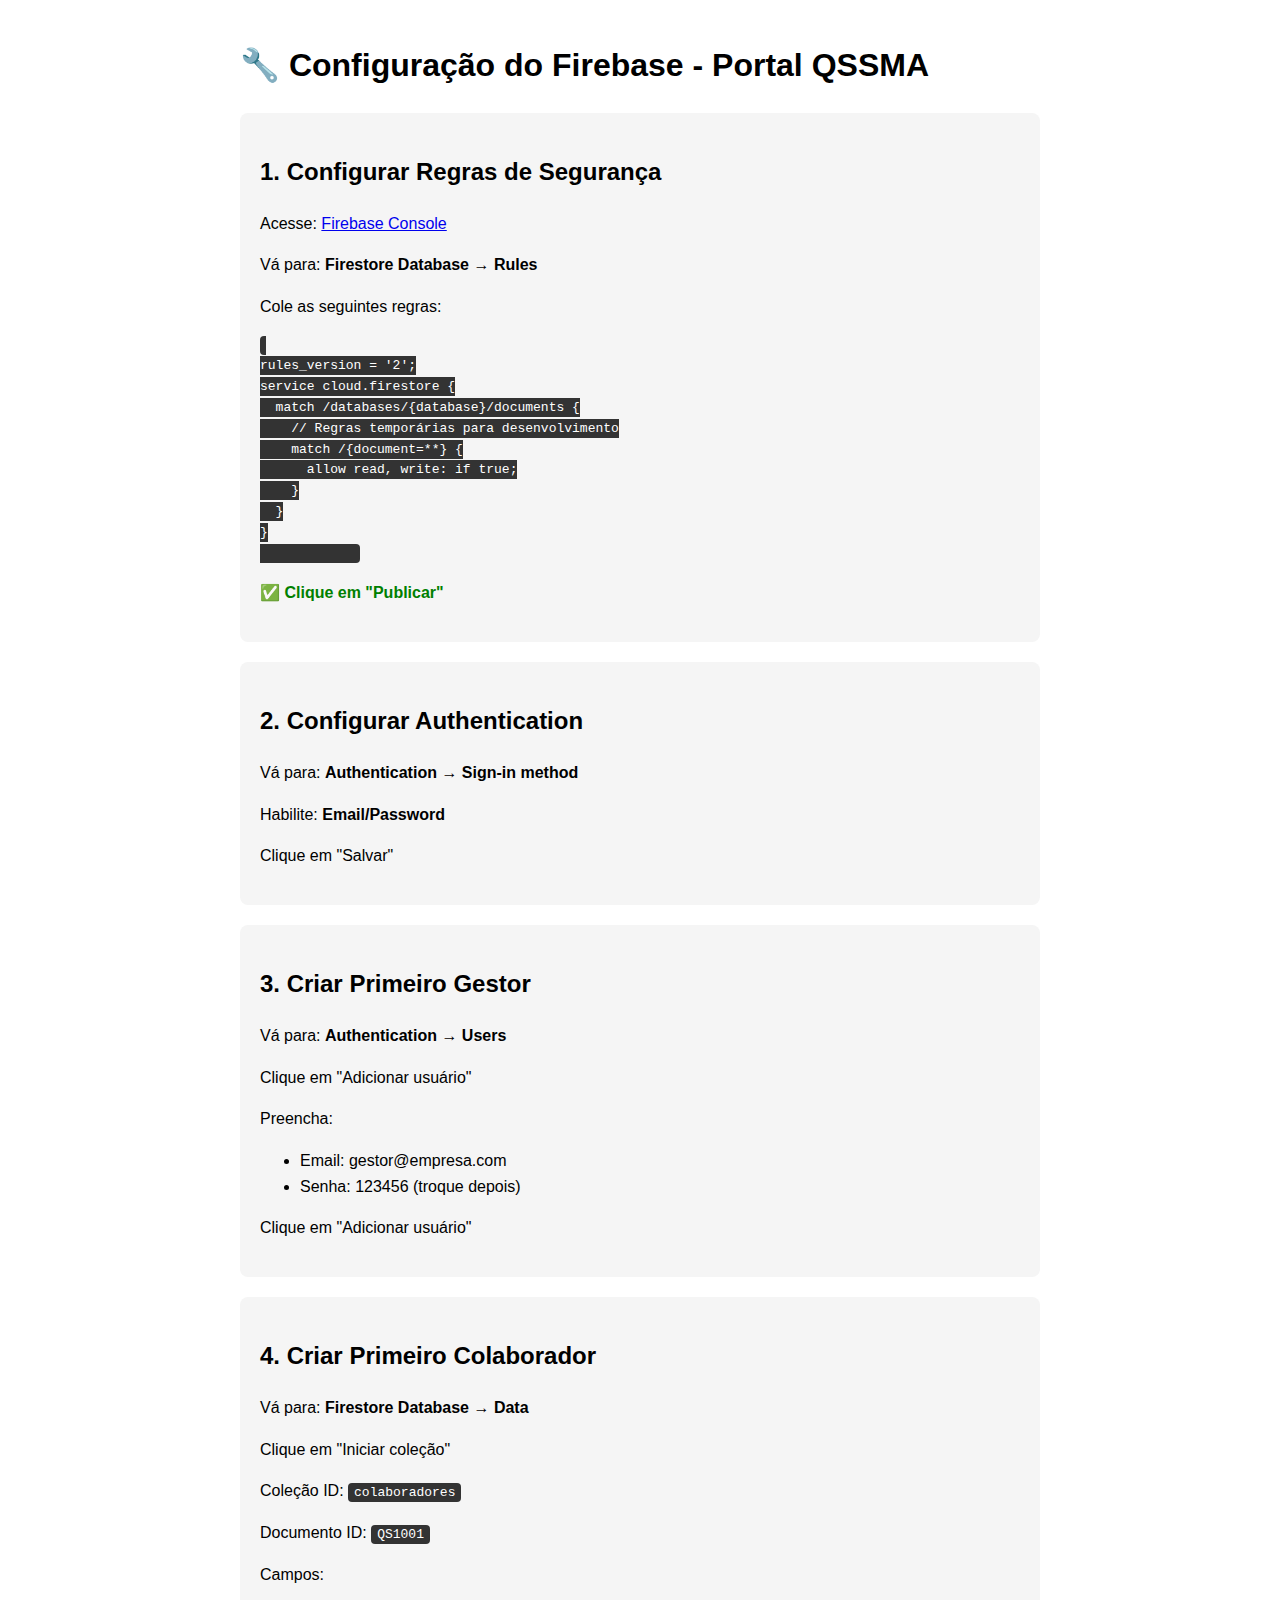
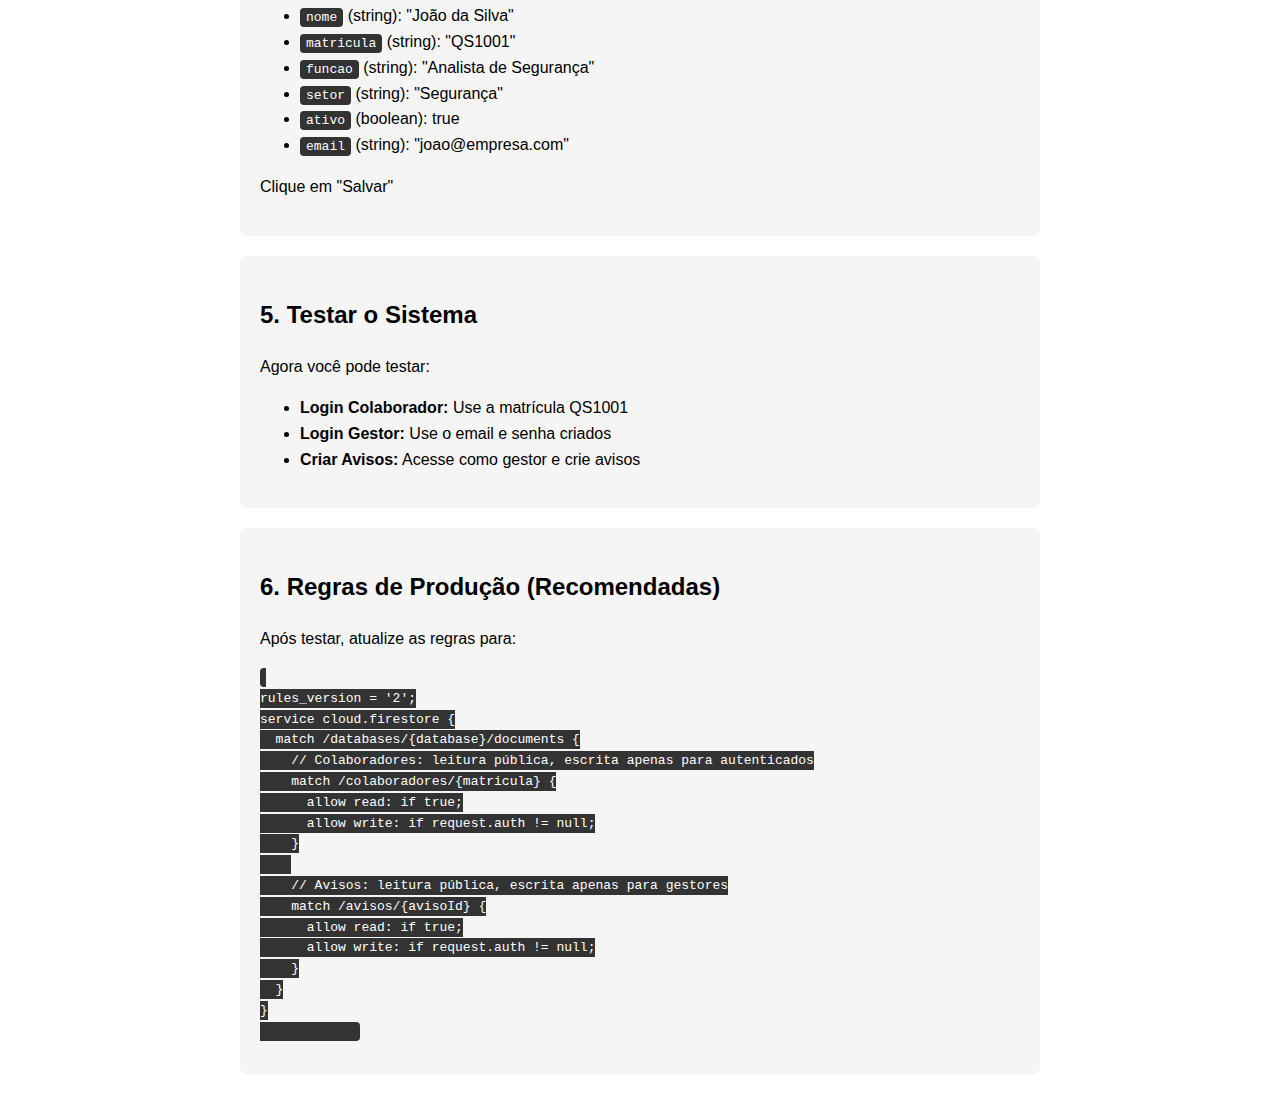
<file: setup-firebase.html>
<!DOCTYPE html>
<html lang="pt-BR">
<head>
    <meta charset="UTF-8">
    <meta name="viewport" content="width=device-width, initial-scale=1.0">
    <title>Setup Firebase - Portal QSSMA</title>
    <style>
        body { font-family: Arial, sans-serif; margin: 40px; line-height: 1.6; }
        .container { max-width: 800px; margin: 0 auto; }
        .step { background: #f5f5f5; padding: 20px; margin: 20px 0; border-radius: 8px; }
        code { background: #333; color: #fff; padding: 2px 6px; border-radius: 4px; }
        .success { color: green; font-weight: bold; }
        .error { color: red; }
    </style>
</head>
<body>
    <div class="container">
        <h1>🔧 Configuração do Firebase - Portal QSSMA</h1>
        
        <div class="step">
            <h2>1. Configurar Regras de Segurança</h2>
            <p>Acesse: <a href="https://console.firebase.google.com/" target="_blank">Firebase Console</a></p>
            <p>Vá para: <strong>Firestore Database → Rules</strong></p>
            <p>Cole as seguintes regras:</p>
            <pre><code>
rules_version = '2';
service cloud.firestore {
  match /databases/{database}/documents {
    // Regras temporárias para desenvolvimento
    match /{document=**} {
      allow read, write: if true;
    }
  }
}
            </code></pre>
            <p class="success">✅ Clique em "Publicar"</p>
        </div>
        
        <div class="step">
            <h2>2. Configurar Authentication</h2>
            <p>Vá para: <strong>Authentication → Sign-in method</strong></p>
            <p>Habilite: <strong>Email/Password</strong></p>
            <p>Clique em "Salvar"</p>
        </div>
        
        <div class="step">
            <h2>3. Criar Primeiro Gestor</h2>
            <p>Vá para: <strong>Authentication → Users</strong></p>
            <p>Clique em "Adicionar usuário"</p>
            <p>Preencha:</p>
            <ul>
                <li>Email: gestor@empresa.com</li>
                <li>Senha: 123456 (troque depois)</li>
            </ul>
            <p>Clique em "Adicionar usuário"</p>
        </div>
        
        <div class="step">
            <h2>4. Criar Primeiro Colaborador</h2>
            <p>Vá para: <strong>Firestore Database → Data</strong></p>
            <p>Clique em "Iniciar coleção"</p>
            <p>Coleção ID: <code>colaboradores</code></p>
            <p>Documento ID: <code>QS1001</code></p>
            <p>Campos:</p>
            <ul>
                <li><code>nome</code> (string): "João da Silva"</li>
                <li><code>matricula</code> (string): "QS1001"</li>
                <li><code>funcao</code> (string): "Analista de Segurança"</li>
                <li><code>setor</code> (string): "Segurança"</li>
                <li><code>ativo</code> (boolean): true</li>
                <li><code>email</code> (string): "joao@empresa.com"</li>
            </ul>
            <p>Clique em "Salvar"</p>
        </div>
        
        <div class="step">
            <h2>5. Testar o Sistema</h2>
            <p>Agora você pode testar:</p>
            <ul>
                <li><strong>Login Colaborador:</strong> Use a matrícula QS1001</li>
                <li><strong>Login Gestor:</strong> Use o email e senha criados</li>
                <li><strong>Criar Avisos:</strong> Acesse como gestor e crie avisos</li>
            </ul>
        </div>
        
        <div class="step">
            <h2>6. Regras de Produção (Recomendadas)</h2>
            <p>Após testar, atualize as regras para:</p>
            <pre><code>
rules_version = '2';
service cloud.firestore {
  match /databases/{database}/documents {
    // Colaboradores: leitura pública, escrita apenas para autenticados
    match /colaboradores/{matricula} {
      allow read: if true;
      allow write: if request.auth != null;
    }
    
    // Avisos: leitura pública, escrita apenas para gestores
    match /avisos/{avisoId} {
      allow read: if true;
      allow write: if request.auth != null;
    }
  }
}
            </code></pre>
        </div>
    </div>
</body>
</html>
</file>
